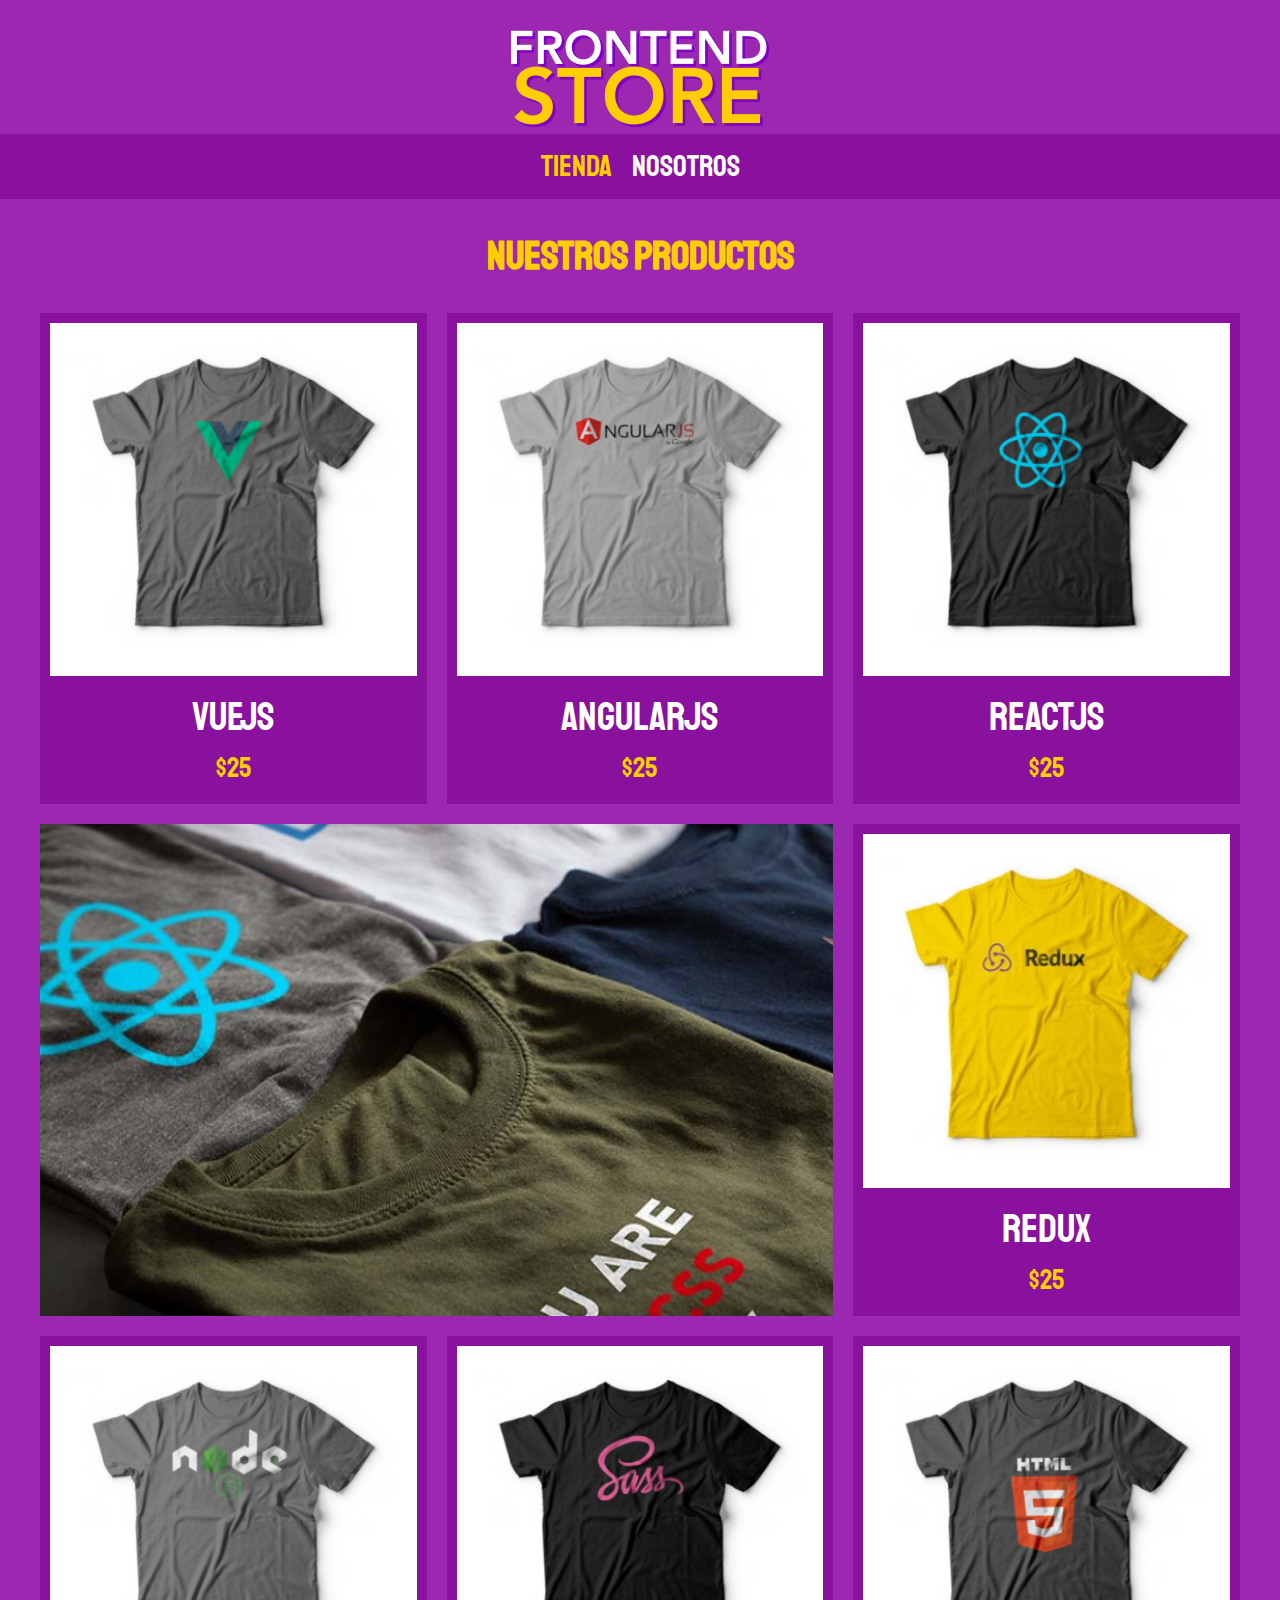
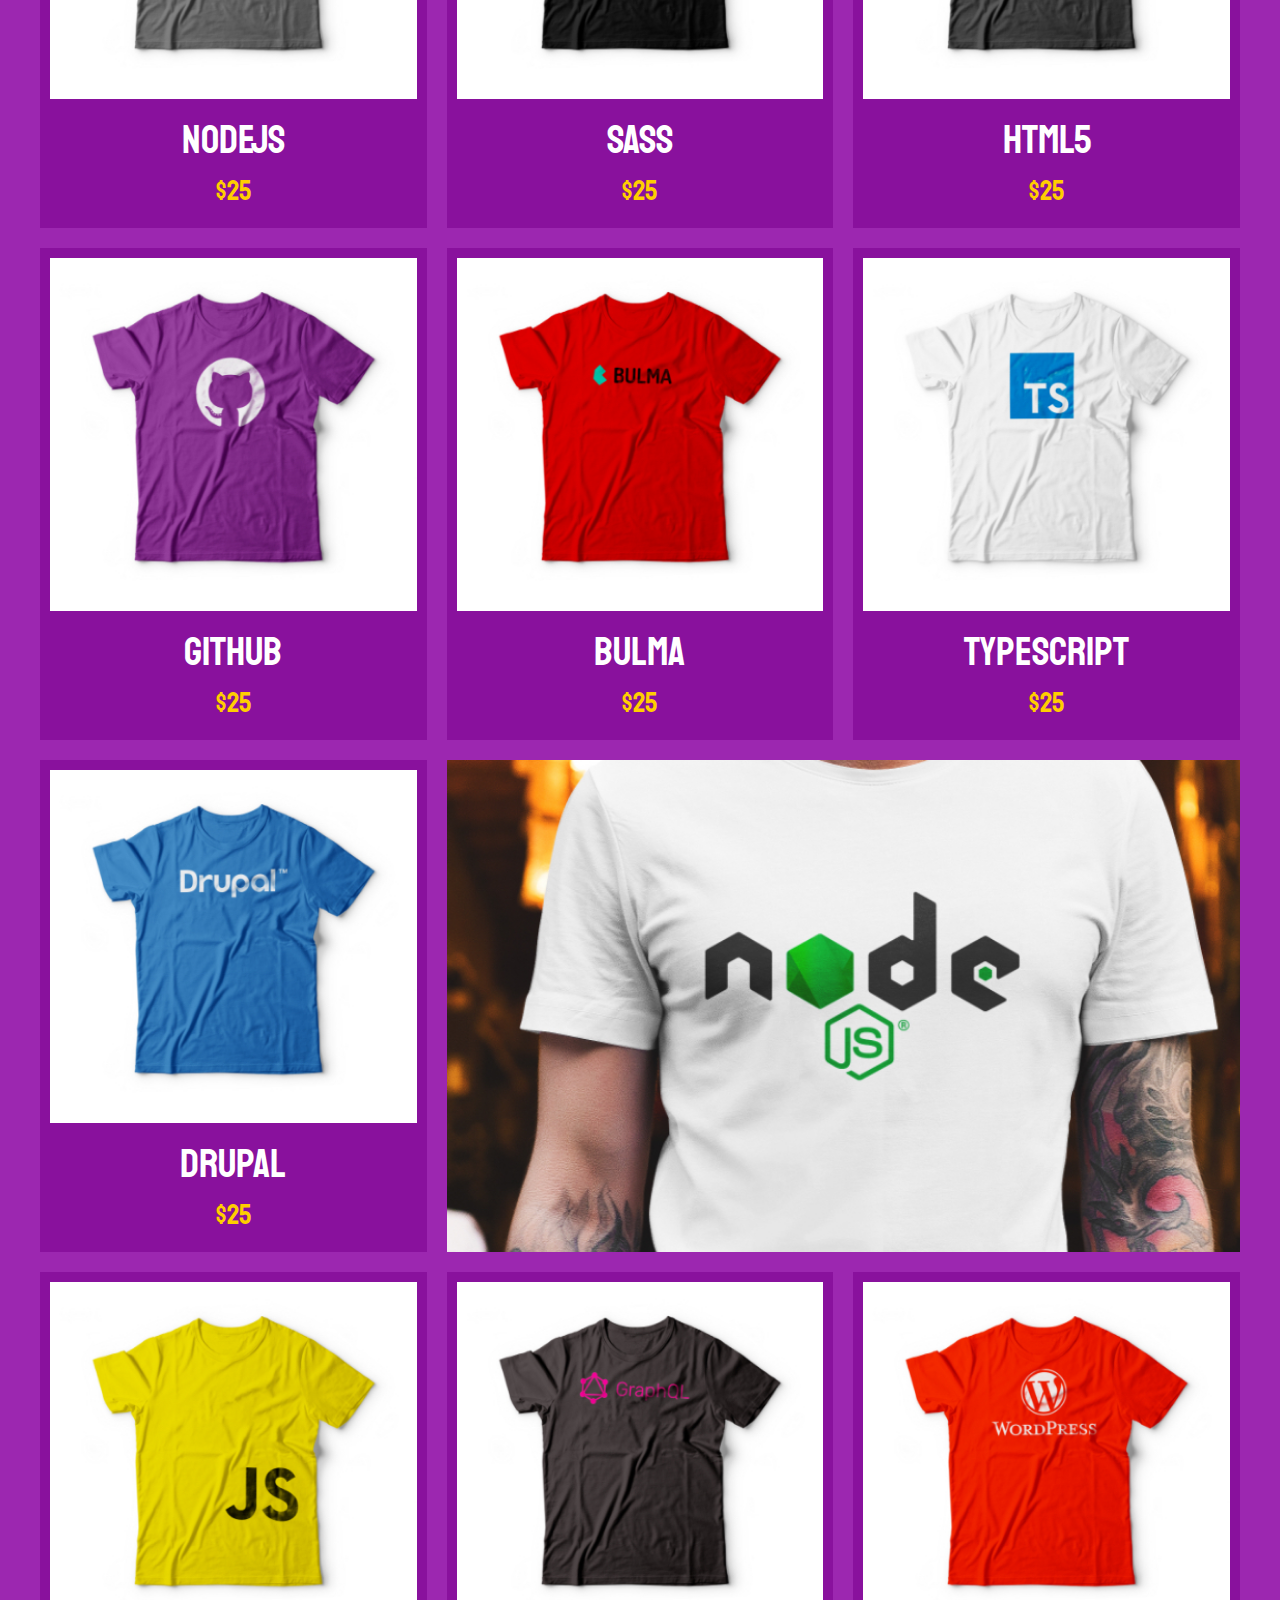
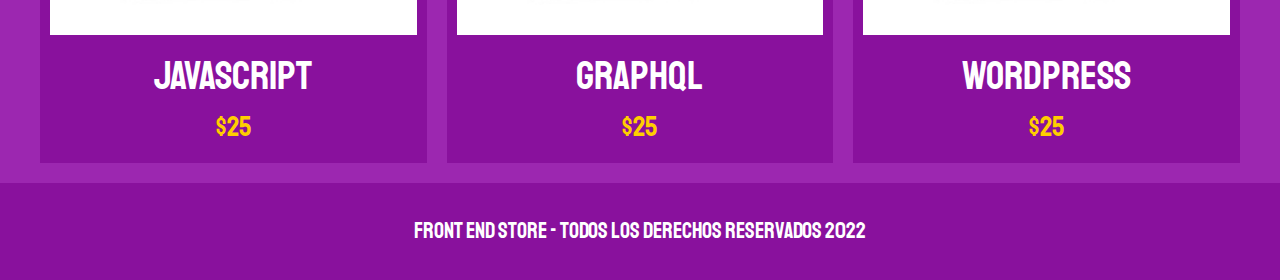
<file: Index.html>
<!DOCTYPE html>
<html lang="en">
<head>
    <meta charset="UTF-8">
    <meta http-equiv="X-UA-Compatible" content="IE=edge">
    <meta name="viewport" content="width=device-width, initial-scale=1.0">
    <title>FrontEnd Store</title>
    <link rel="preconnect" href="https://fonts.googleapis.com">
    <link rel="preconnect" href="https://fonts.gstatic.com" crossorigin>
    <link href="https://fonts.googleapis.com/css2?family=Staatliches&display=swap" rel="stylesheet">
    
    <link rel="stylesheet" href="css/normalize.css">
    <link rel="stylesheet" href="css/style.css">
</head> 
<body>

<header class="header">
<a href="Index.html">
    <img class="header__logo" src="img/logo.png" alt="Logo de la pagina">
</a>

</header>

<nav class="navegacion">
    <a class="navegacion__enlace navegacion__enlace--activo" href="Index.html">Tienda</a>
    <a class="navegacion__enlace" href="nosotros.html">Nosotros</a>
</nav> 

<main class="contenedor">
    <h1>Nuestros Productos</h1>

    <div class="grid">
        <div class="producto">

            <a href="producto.html">
                <img class="producto__imagen" src="img/1.jpg" alt="Imagen Camisa">
                <div class="producto__informacion">
                    <p class="producto__nombre">VueJS</p>
                    <p class="producto__precio">$25</p>
                </div>
            </a>
        </div> <!-- Fin de la clase producto    -->

        <div class="producto">

            <a href="producto.html">
                <img class="producto__imagen" src="img/2.jpg" alt="Imagen Camisa">
                <div class="producto__informacion">
                    <p class="producto__nombre">AngularJS</p>
                    <p class="producto__precio">$25</p>
                </div>
            </a>
        </div> <!-- Fin de la clase producto    -->

        <div class="producto">

            <a href="producto.html">
                <img class="producto__imagen" src="img/3.jpg" alt="Imagen Camisa">
                <div class="producto__informacion">
                    <p class="producto__nombre">ReactJS</p>
                    <p class="producto__precio">$25</p>
                </div>
            </a>
        </div> <!-- Fin de la clase producto    -->

        <div class="producto">

            <a href="producto.html">
                <img class="producto__imagen" src="img/4.jpg" alt="Imagen Camisa">
                <div class="producto__informacion">
                    <p class="producto__nombre">Redux</p>
                    <p class="producto__precio">$25</p>
                </div>
            </a>
        </div> <!-- Fin de la clase producto    -->

        <div class="producto">

            <a href="producto.html">
                <img class="producto__imagen" src="img/5.jpg" alt="Imagen Camisa">
                <div class="producto__informacion">
                    <p class="producto__nombre">NodeJS</p>
                    <p class="producto__precio">$25</p>
                </div>
            </a>
        </div> <!-- Fin de la clase producto    -->

        <div class="producto">

            <a href="producto.html">
                <img class="producto__imagen" src="img/6.jpg" alt="Imagen Camisa">
                <div class="producto__informacion">
                    <p class="producto__nombre">SASS</p>
                    <p class="producto__precio">$25</p>
                </div>
            </a>
        </div> <!-- Fin de la clase producto    -->

        <div class="producto">

            <a href="producto.html">
                <img class="producto__imagen" src="img/7.jpg" alt="Imagen Camisa">
                <div class="producto__informacion">
                    <p class="producto__nombre">HTML5</p>
                    <p class="producto__precio">$25</p>
                </div>
            </a>
        </div> <!-- Fin de la clase producto    -->
        <div class="producto">

            <a href="producto.html">
                <img class="producto__imagen" src="img/8.jpg" alt="Imagen Camisa">
                <div class="producto__informacion">
                    <p class="producto__nombre">Github</p>
                    <p class="producto__precio">$25</p>
                </div>
            </a>
        </div> <!-- Fin de la clase producto    -->

        <div class="producto">

            <a href="producto.html">
                <img class="producto__imagen" src="img/9.jpg" alt="Imagen Camisa">
                <div class="producto__informacion">
                    <p class="producto__nombre">Bulma</p>
                    <p class="producto__precio">$25</p>
                </div>
            </a>
        </div> <!-- Fin de la clase producto    -->

        <div class="producto">

            <a href="producto.html">
                <img class="producto__imagen" src="img/10.jpg" alt="Imagen Camisa">
                <div class="producto__informacion">
                    <p class="producto__nombre">Typescript</p>
                    <p class="producto__precio">$25</p>
                </div>
            </a>
        </div> <!-- Fin de la clase producto    -->

        <div class="producto">

            <a href="producto.html">
                <img class="producto__imagen" src="img/11.jpg" alt="Imagen Camisa">
                <div class="producto__informacion">
                    <p class="producto__nombre">Drupal</p>
                    <p class="producto__precio">$25</p>
                </div>
            </a>
        </div> <!-- Fin de la clase producto    -->

        <div class="producto">

            <a href="producto.html">
                <img class="producto__imagen" src="img/12.jpg" alt="Imagen Camisa">
                <div class="producto__informacion">
                    <p class="producto__nombre">Javascript</p>
                    <p class="producto__precio">$25</p>
                </div>
            </a>
        </div> <!-- Fin de la clase producto    -->
        <div class="producto">

            <a href="producto.html">
                <img class="producto__imagen" src="img/13.jpg" alt="Imagen Camisa">
                <div class="producto__informacion">
                    <p class="producto__nombre">GraphQL</p>
                    <p class="producto__precio">$25</p>
                </div>
            </a>
        </div> <!-- Fin de la clase producto    -->

        <div class="producto">

            <a href="producto.html">
                <img class="producto__imagen" src="img/14.jpg" alt="Imagen Camisa">
                <div class="producto__informacion">
                    <p class="producto__nombre">Wordpress</p>
                    <p class="producto__precio">$25</p>
                </div>
            </a>
        </div> <!-- Fin de la clase producto    -->

        <div class="grafico grafico--camisas">

        </div>

        <div class="grafico grafico--node">
            
        </div>

    </div>

</main>

<footer class="footer">
    <p class="footer__texto">Front End Store - Todos los derechos Reservados 2022</p>
</footer>

    
</body>
</html>
</file>
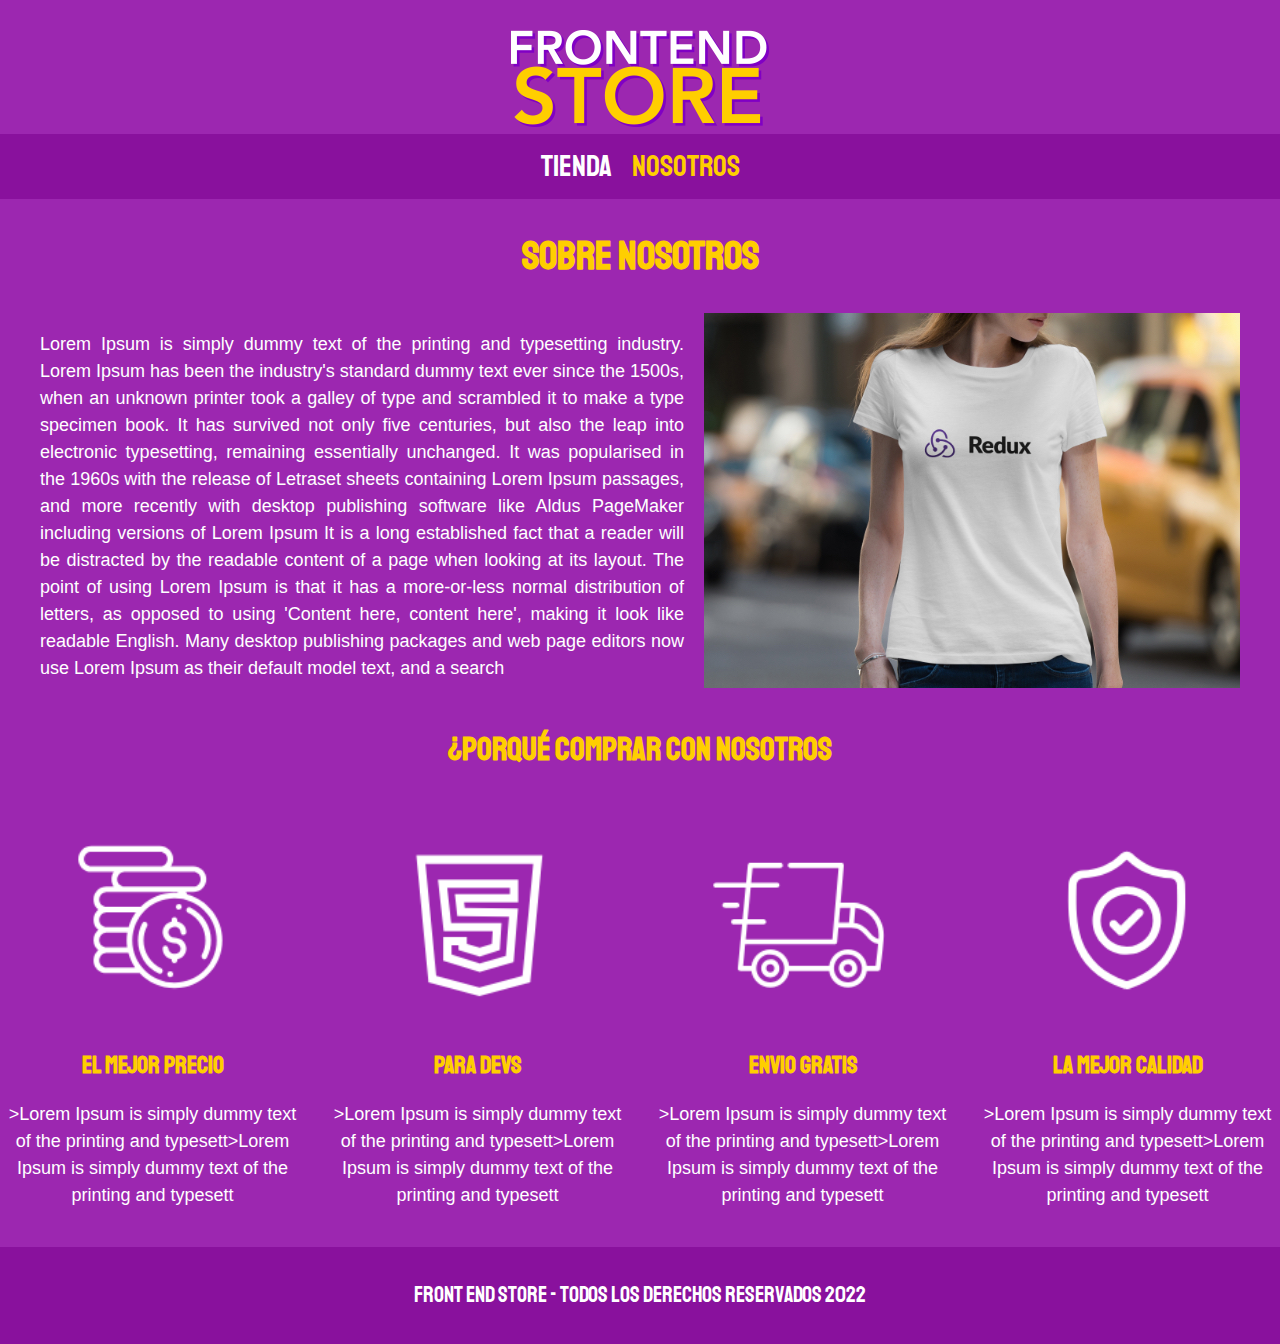
<file: nosotros.html>
<!DOCTYPE html>
<html lang="en">
<head>
    <meta charset="UTF-8">
    <meta http-equiv="X-UA-Compatible" content="IE=edge">
    <meta name="viewport" content="width=device-width, initial-scale=1.0">
    <title>FrontEnd Store</title>
    <link rel="preconnect" href="https://fonts.googleapis.com">
    <link rel="preconnect" href="https://fonts.gstatic.com" crossorigin>
    <link href="https://fonts.googleapis.com/css2?family=Staatliches&display=swap" rel="stylesheet">
    
    <link rel="stylesheet" href="css/normalize.css">
    <link rel="stylesheet" href="css/style.css">
</head> 
<body>

<header class="header">
<a href="Index.html">
    <img class="header__logo" src="img/logo.png" alt="Logo de la pagina">
</a>

</header>

<nav class="navegacion">
    <a class="navegacion__enlace" href="Index.html">Tienda</a>
    <a class="navegacion__enlace navegacion__enlace--activo" href="nosotros.html">Nosotros</a>
</nav> 

<main class="contenedor">
    <h1>Sobre Nosotros</h1>


    <div class="grid__nosotros">

        <div class="Nosotros__Contenido">

            <p>Lorem Ipsum is simply dummy text of the printing and typesetting industry. Lorem Ipsum has been the industry's standard dummy text ever since the 1500s, when an unknown printer took a galley of type and scrambled it to make a type specimen book. It has survived not only five centuries, but also the leap into electronic typesetting, remaining essentially unchanged. It was popularised in the 1960s with the release of Letraset sheets containing Lorem Ipsum passages, and more recently with desktop publishing software like Aldus PageMaker including versions of Lorem Ipsum  It is a long established fact that a reader will be distracted by the readable content of a page when looking at its layout. The point of using Lorem Ipsum is that it has a more-or-less normal distribution of letters, as opposed to using 'Content here, content here', making it look like readable English. Many desktop publishing packages and web page editors now use Lorem Ipsum as their default model text, and a search </p>


        </div>

<img class="Grafico__camisa__nosotros" src="img/nosotros.jpg" alt="">
    </div>

 

</main>

<section class="contenedor_comprar">

    <h2 class="comprar_titulo"> ¿Porqué Comprar con Nosotros</h2>




<div class="bloques">

    <div class="bloque">
        <img class="bloque__imagen" src="img/icono_1.png" alt="Por que comprar">
        <h3 class="Bloque_Titulo"> El mejor precio</h3>
        <p>>Lorem Ipsum is simply dummy text of the printing and typesett>Lorem Ipsum is simply dummy text of the printing and typesett</p>
    </div> <!-- Bloque -->

    <div class="bloque">
        <img class="bloque__imagen" src="img/icono_2.png" alt="Por que comprar">
        <h3 class="Bloque_Titulo">Para Devs</h3>
        <p>>Lorem Ipsum is simply dummy text of the printing and typesett>Lorem Ipsum is simply dummy text of the printing and typesett</p>
    </div> <!-- Bloque -->

    <div class="bloque">
        <img class="bloque__imagen" src="img/icono_3.png" alt="Por que comprar">
        <h3 class="Bloque_Titulo">Envio Gratis</h3>
        <p>>Lorem Ipsum is simply dummy text of the printing and typesett>Lorem Ipsum is simply dummy text of the printing and typesett</p>
    </div> <!-- Bloque -->

    <div class="bloque">
        <img class="bloque__imagen" src="img/icono_4.png" alt="Por que comprar">
        <h3 class="Bloque_Titulo">La mejor Calidad</h3>
        <p>>Lorem Ipsum is simply dummy text of the printing and typesett>Lorem Ipsum is simply dummy text of the printing and typesett</p>
    </div> <!-- Bloque -->

</div><!-- Bloques -->

</section>

<footer class="footer">
    <p class="footer__texto">Front End Store - Todos los derechos Reservados 2022</p>
</footer>

    
</body>
</html
</file>
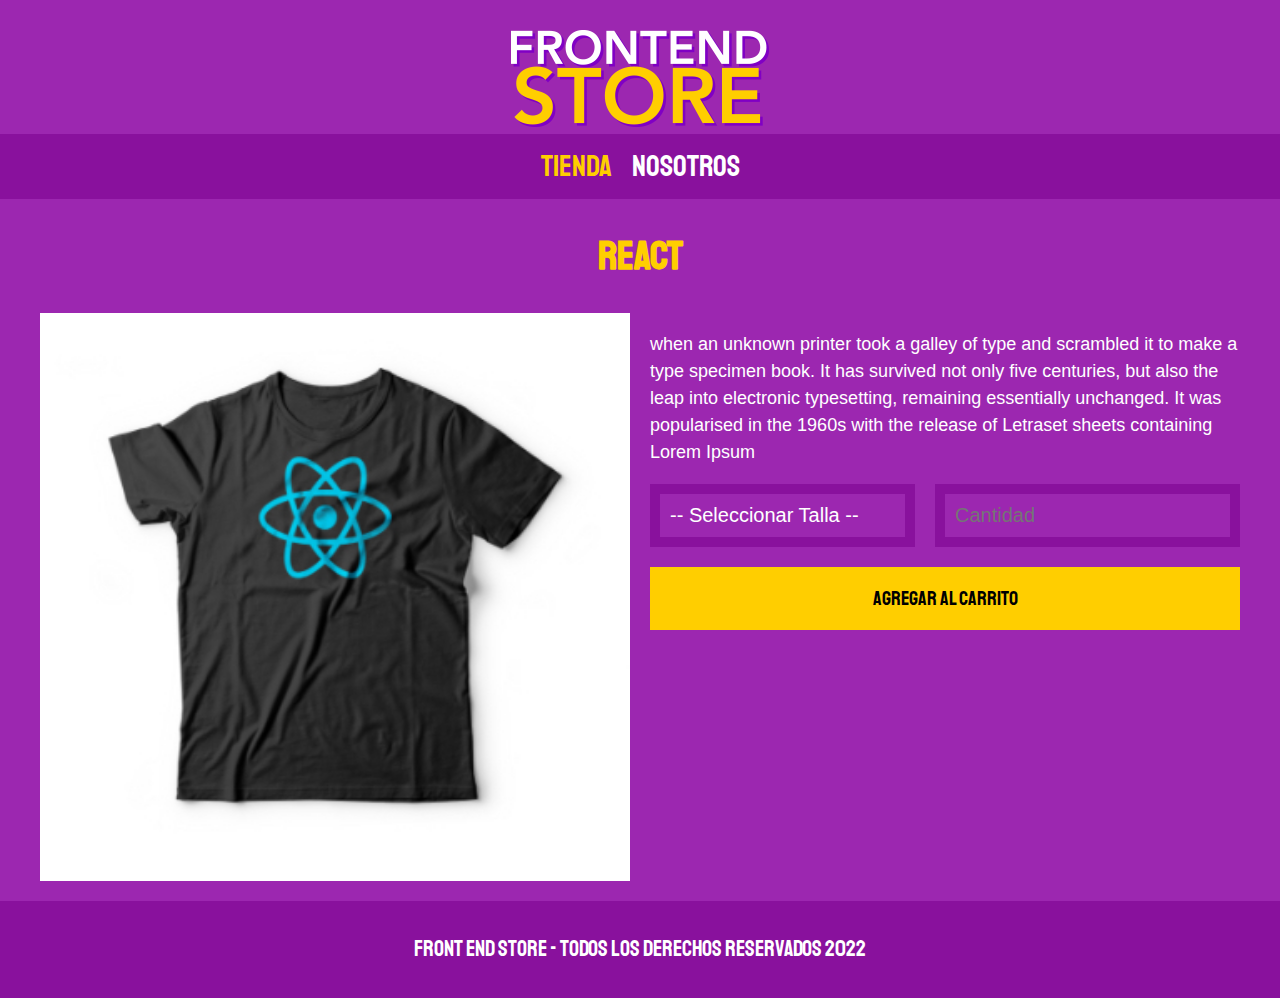
<file: producto.html>
<!DOCTYPE html>
<html lang="en">
<head>
    <meta charset="UTF-8">
    <meta http-equiv="X-UA-Compatible" content="IE=edge">
    <meta name="viewport" content="width=device-width, initial-scale=1.0">
    <title>FrontEnd Store</title>
    <link rel="preconnect" href="https://fonts.googleapis.com">
    <link rel="preconnect" href="https://fonts.gstatic.com" crossorigin>
    <link href="https://fonts.googleapis.com/css2?family=Staatliches&display=swap" rel="stylesheet">
    
    <link rel="stylesheet" href="css/normalize.css">
    <link rel="stylesheet" href="css/style.css">
</head> 
<body>

<header class="header">
<a href="Index.html">
    <img class="header__logo" src="img/logo.png" alt="Logo de la pagina">
</a>

</header>

<nav class="navegacion">
    <a class="navegacion__enlace navegacion__enlace--activo" href="Index.html">Tienda</a>
    <a class="navegacion__enlace" href="nosotros.html">Nosotros</a>
</nav> 

<main class="contenedor">
    <h1>React</h1>
    <div class="camisa">
        
        <img class="camisa__imagen" src="img/3.jpg" alt="Imagen del producto">
    
        <div class="camisa__contenido">

            <p>when an unknown printer took a galley of type and scrambled it to make a type specimen book. It has survived not only five centuries, but also the leap into electronic typesetting, remaining essentially unchanged. It was popularised in the 1960s with the release of Letraset sheets containing Lorem Ipsum  </p>

            <form class="formulario">
                <select class="formulario__campo">
                    <option disabled selected>-- Seleccionar Talla --</option>
                    <option>Chica</option>
                    <option>Mediana</option>
                    <option>Grande</option>
                </select>
                <input class="formulario__campo" type="number" placeholder="Cantidad" min="1">
                <input class="formulario__submit" type="submit" value="Agregar al Carrito">
            </form>
        </div>
    
    </div>

</main>

<footer class="footer">
    <p class="footer__texto">Front End Store - Todos los derechos Reservados 2022</p>
</footer>

    
</body>
</html>
</file>
<file: css/style.css>
:root{
    --primario:#9C27B0;
    --primarioOscuro:#89119D;
    --secundario:#FFCE00;
    --secundarioObscuro: rgb(233,287,2);
    --blanco:#FFF;
    --negro:#000;

    --fuentePrincipal:'Staatliches', cursive;
}

    html {
        box-sizing: border-box;
        font-size: 62.5%;
      }
      *, *:before, *:after {
        box-sizing: inherit;
      }
      /** Globales **/

      body{
        background-color: var(--primario);
        font-size: 1.6rem;
        line-height: 1.5;

      }

      p{
        font-size: 1.8rem;
        font-family: Arial, Helvetica, sans-serif;
        color: var(--blanco);

      }

      a{
        text-decoration: none;
      }

      img {
        width: 100%;
      }

      .contenedor{
        max-width: 120rem;
        margin: 0 auto;
      }
      h1,h2,h3 {
        text-align: center;
        color: var(--secundario);
        font-family: var(--fuentePrincipal);
      }

      h1{font-size: 4rem;}
      h2{font-size: 3.2rem;}
      h3{font-size: 2.4rem;}

      /** Header **/

      .header{
        display: flex;
        justify-content: center;
      }

      .header__logo{
        margin-top: 3rem;
        margin-bottom: 0rem;
      }

      /** Navegacion **/

      .navegacion{

        background-color: var(--primarioOscuro);
        padding: 1rem 0;
        display: flex;
        justify-content: center;
        gap: 2rem; /* Es como decir que separacion entre elementos de 2 rem (20 px) */

      }
.navegacion__enlace{

  font-family: var(--fuentePrincipal);
  color: var(--blanco);
  font-size: 3rem;
  


}

.navegacion__enlace--activo{
  color: var(--secundario);
}


.navegacion__enlace:hover{
  color: var(--secundario);
}


/** Footer **/

.footer{
background-color: var(--primarioOscuro);
padding: 1rem 0;
margin-top: 2rem;
}
.footer__texto{
text-align: center;
font-family: var(--fuentePrincipal);
font-size: 2.2rem;
}

/** Grid   **/

.grid{
  display: grid;
  grid-template-columns:repeat(2,1fr) ;
 gap: 2rem;
}

@media(min-width: 768px ) {

  .grid{
    grid-template-columns:repeat(3,1fr) ;
    gap: 2rem;

  }

}

/** Productos**/ 

.producto{
  background-color: var(--primarioOscuro);
  padding: 1rem;
}

.producto__imagen{

}



.producto__nombre{

  font-size: 4rem ;
  font-family: var(--fuentePrincipal);
  margin: 1rem 0;
  text-align: center;
  line-height: 1.2;

}

.producto__precio{
font-size: 2.8rem;
font-family: var(--fuentePrincipal);
margin: 1rem 0;
text-align: center;
color: var(--secundario);
line-height: 1.2;
}

/** Graficos   **/

.grafico{

  min-height: 30rem;
background-repeat: no-repeat;
background-size: cover;
grid-column:1/3;
}

.grafico--camisas{

  grid-row: 2/3;
  background-image: url(../img/grafico1.jpg);
}

.grafico--node{
  background-image: url(../img/grafico2.jpg);
  grid-row: 8/9;
}




@media(min-width:768px){
  .grafico--node{
 
    grid-row: 5/6;
    grid-column:2/4;
    
  }
}

/** Nosotros **/
.grid__nosotros{
  display: grid;
  grid-template-rows: repeat(2,auto fr);
  text-align: justify;
 
}
@media(min-width:768px){
  .grid__nosotros{
    display: grid;
    grid-template-columns:repeat(2,auto fr);
   column-gap: 2rem;
   text-align: justify;
   
   
  }

  
  
  .Nosotros__Contenido{
    margin: 0;
    
  }
}


.Grafico__camisa__nosotros{
  grid-row: 2 / 1;
  
  
}

@media(min-width:768px) {

  .Grafico__camisa__nosotros{
    grid-column: 2/3;
  
  }

}

/*  Bloques*/ 

.bloques{
  display: grid;
  grid-template-columns: repeat(2,1fr);
  gap: 2rem;
}

@media(min-width:768px){
  .bloques{
    grid-template-columns: repeat(4,1fr);
}
}
.bloque{
  text-align: center;

}

.Bloque_Titulo{
  margin: 0;
}

@media(min-width:768px) {

  .camisa{

    display: grid;
    grid-template-columns: repeat(2,1fr);
    column-gap: 2rem;

  }

}

.formulario{
display: grid;
grid-template-columns: repeat(2,1fr);
gap: 2rem;
}

.formulario__campo{

  border-color: var(--primarioOscuro);
  border-width: 1rem;
  border-style: solid;
  background-color: var(--primario);
  color: var(--blanco);
  font-size: 2rem;
  font-family: Arial, Helvetica, sans-serif;
  padding: 1rem;
  appearance: none;

}

.formulario__submit{

  background-color: var(--secundario);
  border: none;
  font-size: 2rem;
  font-family: var(--fuentePrincipal);
  padding: 2rem;
  transition: background-color .3s ease;
  grid-column: 1/3 ;
  

}

.formulario__submit:hover{
  cursor: pointer;
  background-color:darkgoldenrod;
}
</file>
